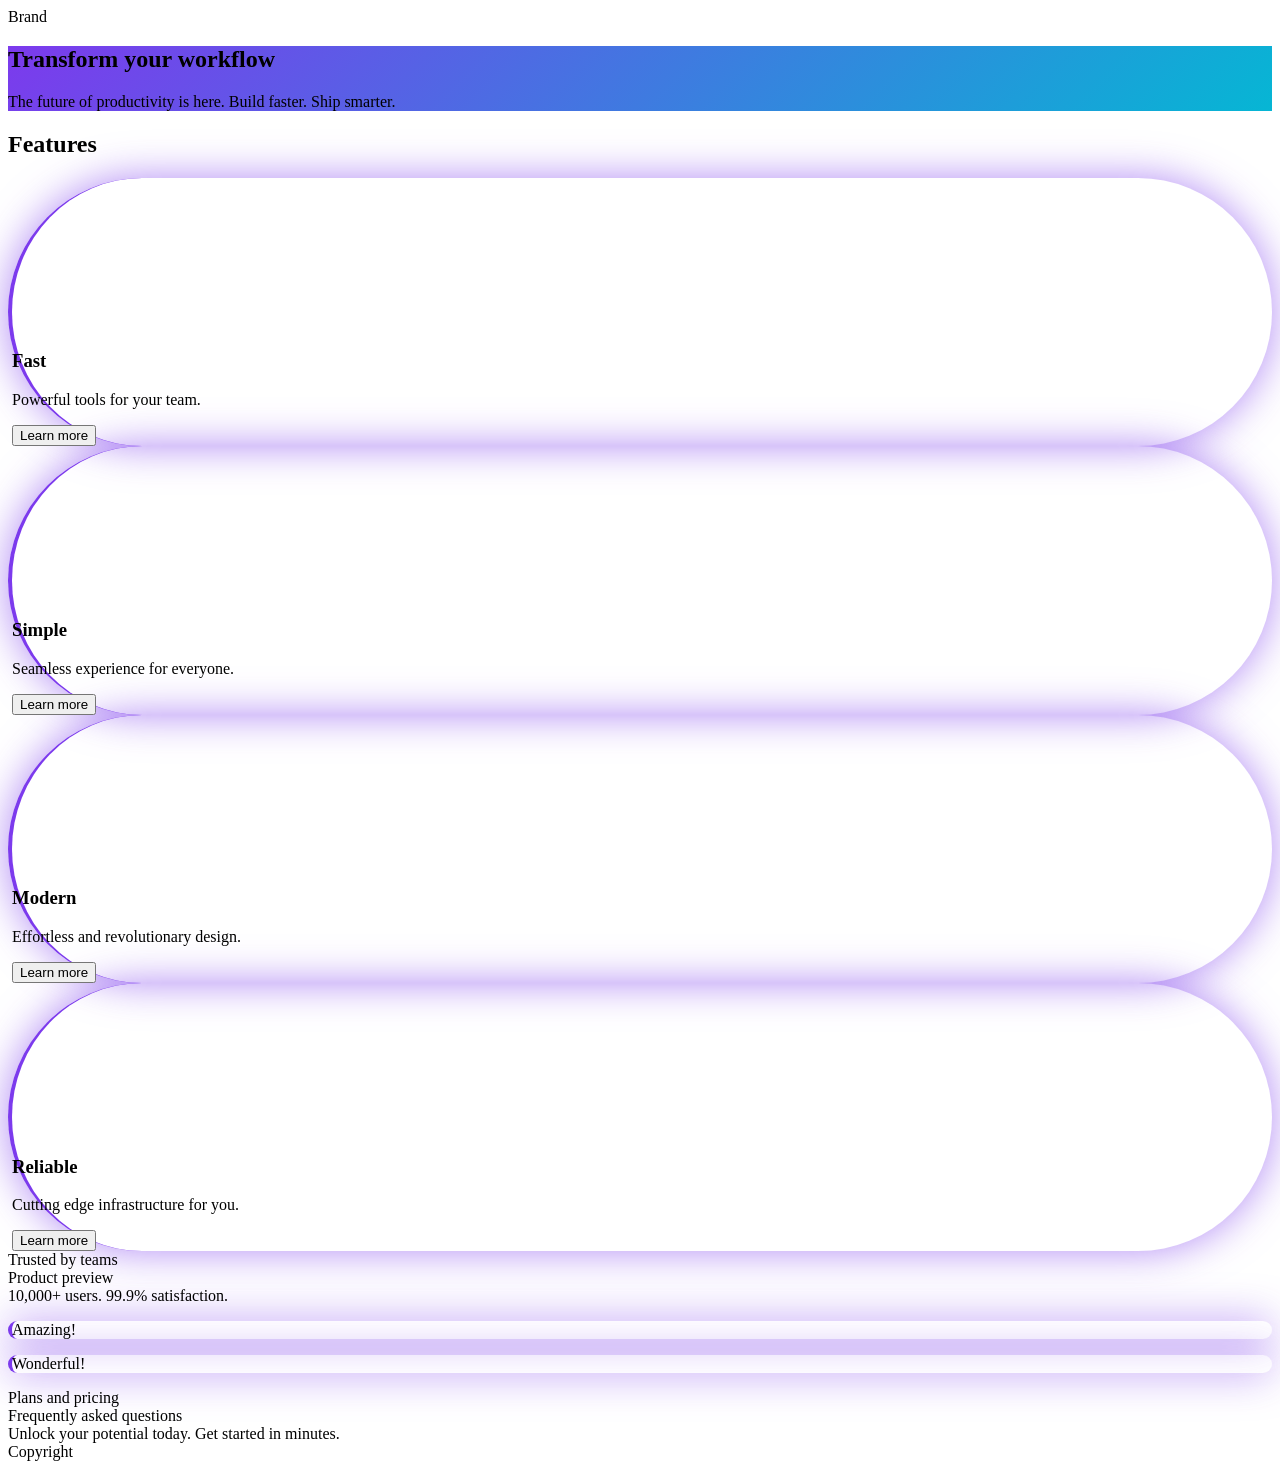
<file: tests/fixtures/generic_saas/index.html>
<!doctype html>
<html>
<head><link rel="stylesheet" href="styles.css"></head>
<body>
<nav class="navbar">Brand</nav>
<section class="hero"><h1>Transform your workflow</h1><p>The future of productivity is here. Build faster. Ship smarter.</p></section>
<section class="features">
  <h2>Features</h2>
  <div class="card"><svg class="icon"></svg><h3>Fast</h3><p>Powerful tools for your team.</p><button>Learn more</button></div>
  <div class="card"><svg class="icon"></svg><h3>Simple</h3><p>Seamless experience for everyone.</p><button>Learn more</button></div>
  <div class="card"><svg class="icon"></svg><h3>Modern</h3><p>Effortless and revolutionary design.</p><button>Learn more</button></div>
  <div class="card"><svg class="icon"></svg><h3>Reliable</h3><p>Cutting edge infrastructure for you.</p><button>Learn more</button></div>
</section>
<section class="logos">Trusted by teams</section>
<section class="screenshot">Product preview</section>
<section class="stats">10,000+ users. 99.9% satisfaction.</section>
<section class="testimonials">
  <div class="card"><p>Amazing!</p></div>
  <div class="card"><p>Wonderful!</p></div>
</section>
<section class="pricing">Plans and pricing</section>
<section class="faq">Frequently asked questions</section>
<section class="cta">Unlock your potential today. Get started in minutes.</section>
<footer class="footer">Copyright</footer>
</body>
</html>
</file>
<file: tests/fixtures/generic_saas/styles.css>
:root { --color-purple: #7c3aed; }
.hero { background: linear-gradient(135deg, #7c3aed, #06b6d4); }
.card { border-radius: 9999px; border-left: 4px solid #7c3aed; box-shadow: 0 0 40px rgba(124,58,237,0.6); }
.card2 { border-radius: 9999px; border-left: 4px solid #7c3aed; box-shadow: 0 0 40px rgba(124,58,237,0.6); }
.btn { background: linear-gradient(90deg, purple, indigo); border-radius: 999px; }
.badge { text-transform: uppercase; }
.badge2 { text-transform: uppercase; }
.badge3 { text-transform: uppercase; }
.badge4 { text-transform: uppercase; }
.badge5 { text-transform: uppercase; }
.glass { backdrop-filter: blur(10px); background: rgba(255,255,255,0.1); }
.title-gradient { background: linear-gradient(90deg, violet, cyan); -webkit-background-clip: text; }
@keyframes fadeUp { from { opacity: 0 } to { opacity: 1 } }
.reveal { animation: fadeUp 0.5s; }
.reveal2 { animation: fadeUp 0.5s; }
.reveal3 { animation: fadeUp 0.5s; }
.reveal4 { animation: fadeUp 0.5s; }
.blob { animation: float 4s infinite; }
.blob2 { animation: float 4s infinite; }
.blob3 { animation: float 4s infinite; }
</file>
